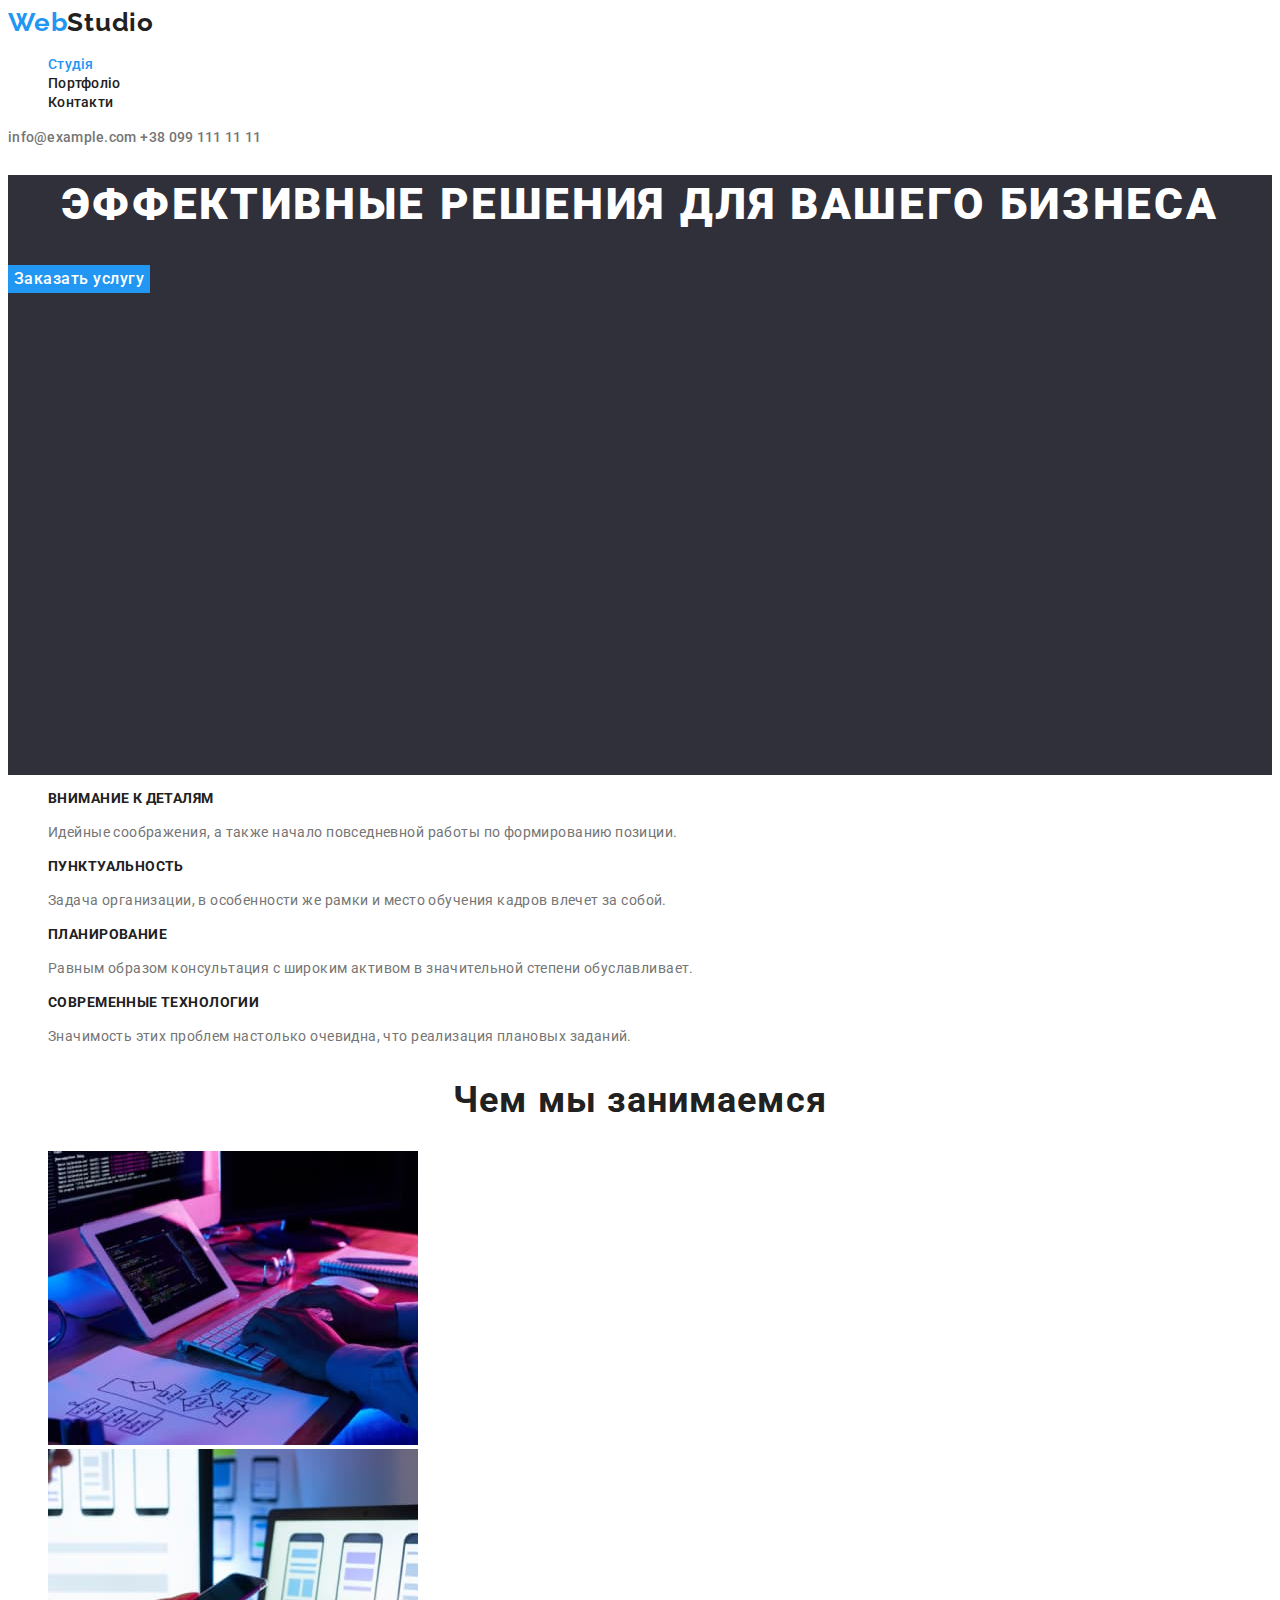
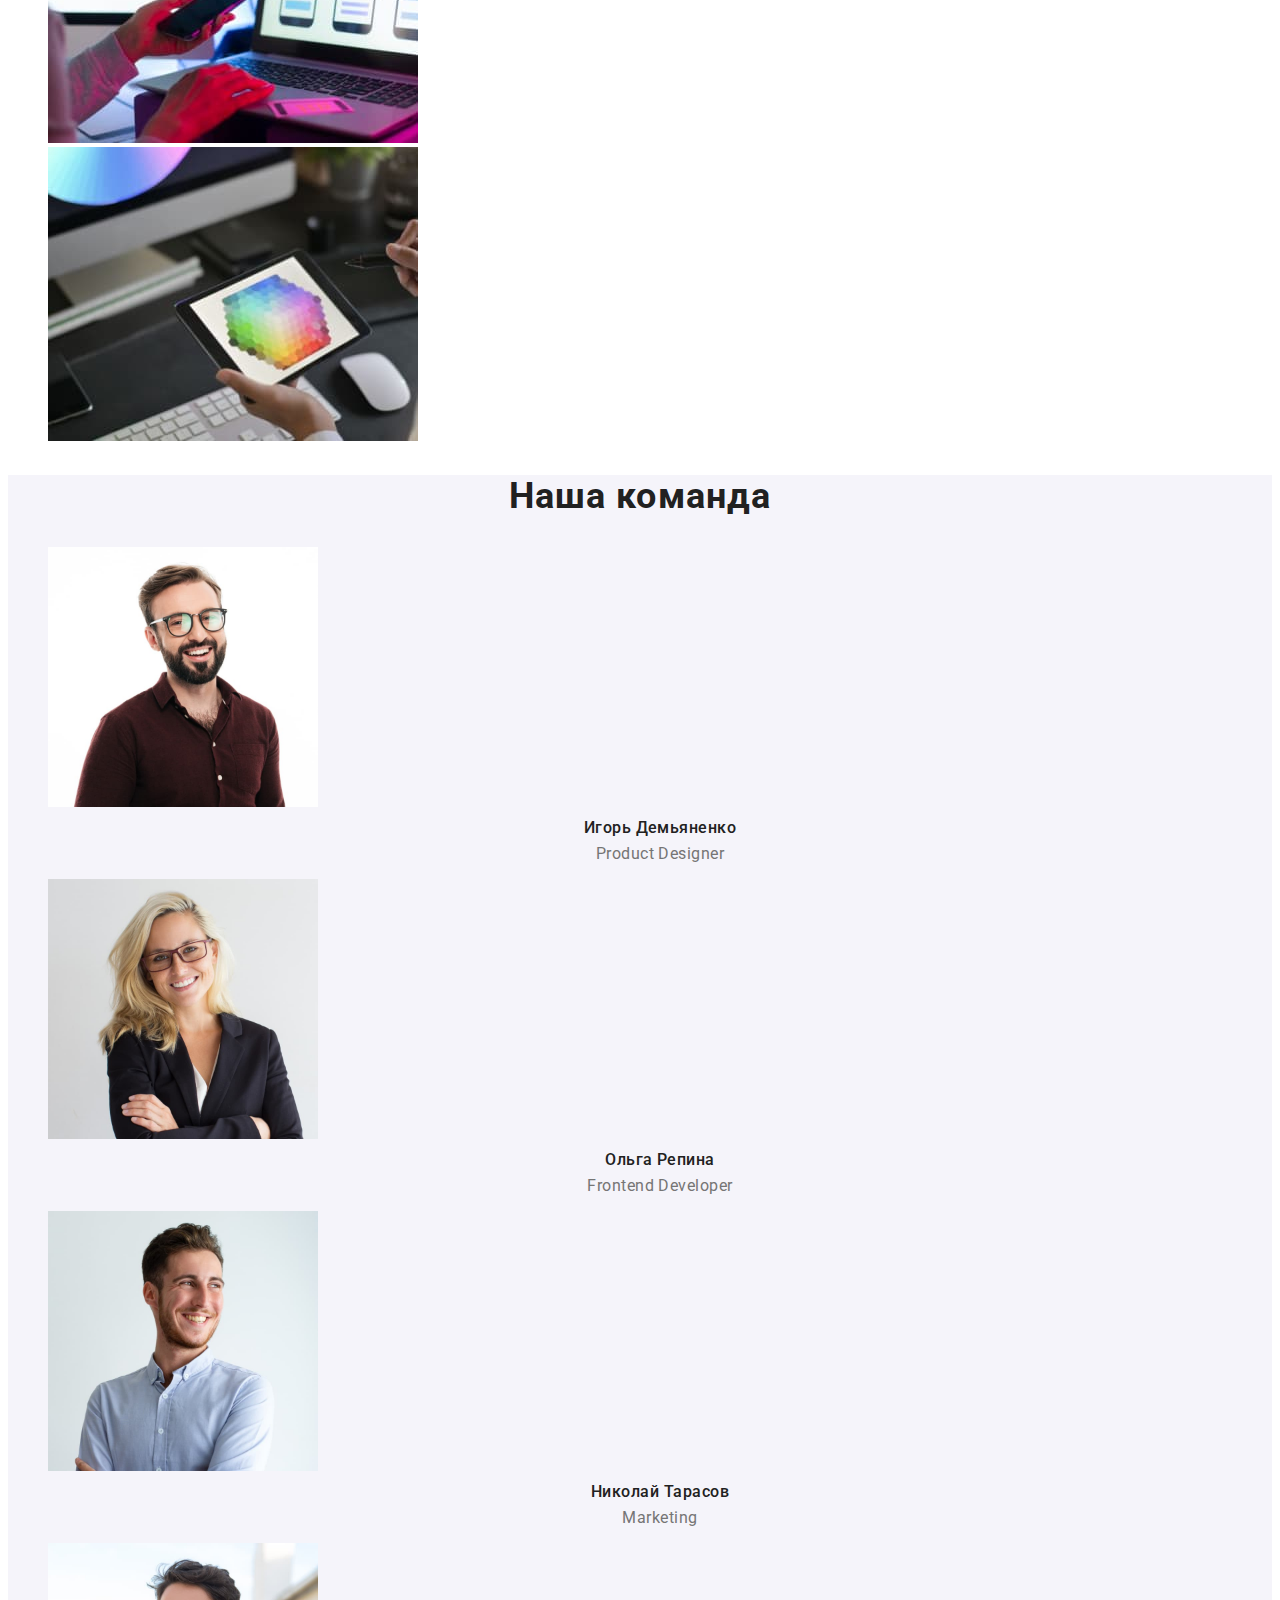
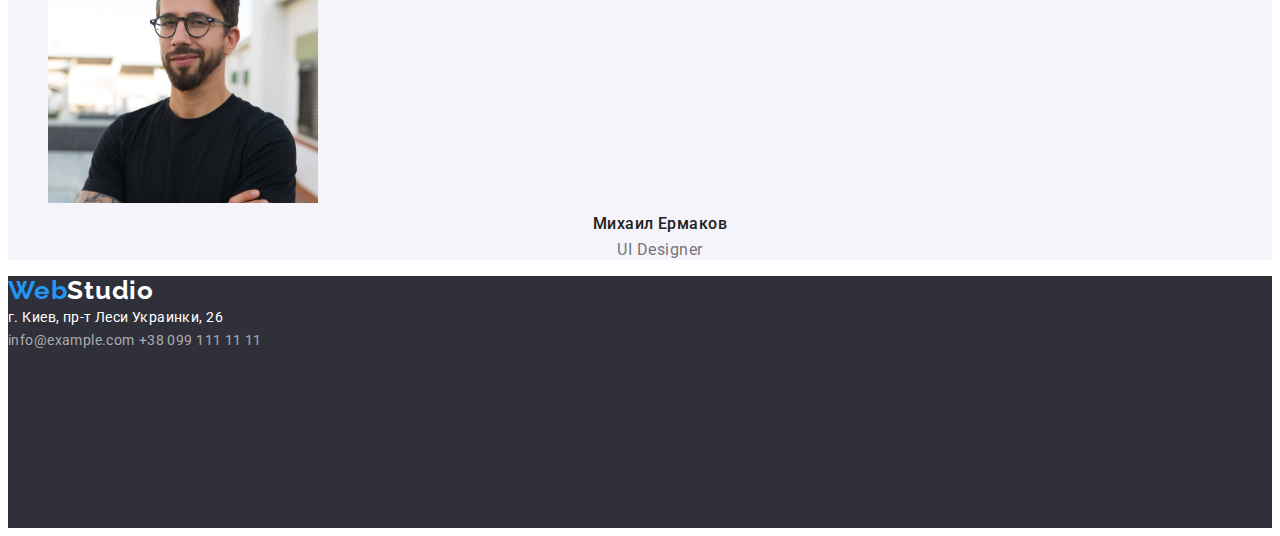
<file: index.html>
<!DOCTYPE html>
<html lang="ru">
  <head>
    <meta charset="UTF-8" />
    <meta http-equiv="X-UA-Compatible" content="IE=edge" />
    <meta name="viewport" content="width=device-width, initial-scale=1.0" />
    <link rel="preconnect" href="https://fonts.gstatic.com" crossorigin />
    <link rel="preconnect" href="https://fonts.googleapis.com" />
    <link
      href="https://fonts.googleapis.com/css2?family=Raleway:wght@700&family=Roboto:wght@400;500;700;900&display=swap"
      rel="stylesheet"
    />
    <link rel="stylesheet" href="./css/styles.css" />
    <title>Studio</title>
  </head>
  <body>
    <header>
      <a href="index.html" class="logo link"
        ><span class="accent-logo">Web</span>Studio</a
      >
      <nav>
        <ul class="page-nav list">
          <li>
            <a href="./index.html" class="page-nav__link current link"
              >Студія</a
            >
          </li>
          <li>
            <a href="./portfolio.html" class="page-nav__link link">Портфоліо</a>
          </li>
          <li><a href="" class="page-nav__link link">Контакти</a></li>
        </ul>
      </nav>
      <a href="mailto:info@example.com" class="contacts-link link"
        >info@example.com</a
      >
      <a href="tel:+380991111111" class="contacts-link link"
        >+38 099 111 11 11</a
      >
    </header>
    <!--Основний розділ-->
    <main>
      <!--Заголовок з кнопкою-->
      <section class="hero">
        <h1 class="hero-title">Эффективные решения для вашего бизнеса</h1>
        <button type="button" class="button">Заказать услугу</button>
      </section>
      <!--Особливості роботи команди-->
      <section class="key-position">
        <ul class="key-positions list">
          <li>
            <h3 class="key-position-title">Внимание к деталям</h3>
            <p class="key-position-text">
              Идейные соображения, а также начало повседневной работы по
              формированию позиции.
            </p>
          </li>
          <li>
            <h3 class="key-position-title">Пунктуальность</h3>
            <p class="key-position-text">
              Задача организации, в особенности же рамки и место обучения кадров
              влечет за собой.
            </p>
          </li>
          <li>
            <h3 class="key-position-title">Планирование</h3>
            <p class="key-position-text">
              Равным образом консультация с широким активом в значительной
              степени обуславливает.
            </p>
          </li>

          <li>
            <h3 class="key-position-title">Современные технологии</h3>
            <p class="key-position-text">
              Значимость этих проблем настолько очевидна, что реализация
              плановых заданий.
            </p>
          </li>
        </ul>
      </section>
      <section class="section">
        <h2 class="section-title">Чем мы занимаемся</h2>
        <ul class="work-examples list">
          <li class="work-example">
            <img
              src="images/img1.jpg"
              alt="Пример нашей работы 1"
              width="370"
            />
          </li>
          <li class="work-example">
            <img
              src="images/img2.jpg"
              alt="Пример нашей работы 2"
              width="370"
            />
          </li>
          <li class="work-example">
            <img
              src="images/img3.jpg"
              alt="Пример нашей работы 3"
              width="370"
            />
          </li>
        </ul>
      </section>
      <!--Наша команда-->
      <section class="section team">
        <h2 class="section-title">Наша команда</h2>
        <ul class="worker-list list">
          <li>
            <img
              src="images/img4.jpg"
              alt="Фото Игорь Демьяненко"
              width="270"
            />
            <h3 class="worker-list__title">Игорь Демьяненко</h3>
            <p class="worker-list__position">Product Designer</p>
          </li>
          <li>
            <img src="images/img5.jpg" alt="Фото Ольга Репина" width="270" />
            <h3 class="worker-list__title">Ольга Репина</h3>
            <p class="worker-list__position">Frontend Developer</p>
          </li>
          <li>
            <img src="images/img6.jpg" alt="Фото Николай Тарасов" width="270" />
            <h3 class="worker-list__title">Николай Тарасов</h3>
            <p class="worker-list__position">Marketing</p>
          </li>
          <li>
            <img src="images/img7.jpg" alt="Фото Михаил Ермаков" width="270" />
            <h3 class="worker-list__title">Михаил Ермаков</h3>
            <p class="worker-list__position">UI Designer</p>
          </li>
        </ul>
      </section>
    </main>
    <!--Підвал з контактами-->
    <footer class="footer">
      <a href="index.html" class="logo link"
        ><span class="accent-logo">Web</span
        ><span class="logo-inverse">Studio</span></a
      >
      <address class="address">г. Киев, пр-т Леси Украинки, 26</address>
      <a href="mailto:info@example.com" class="footer-contacts link"
        >info@example.com</a
      >
      <a href="tel:+380991111111" class="footer-contacts link"
        >+38 099 111 11 11</a
      >
    </footer>
  </body>
</html>
</file>
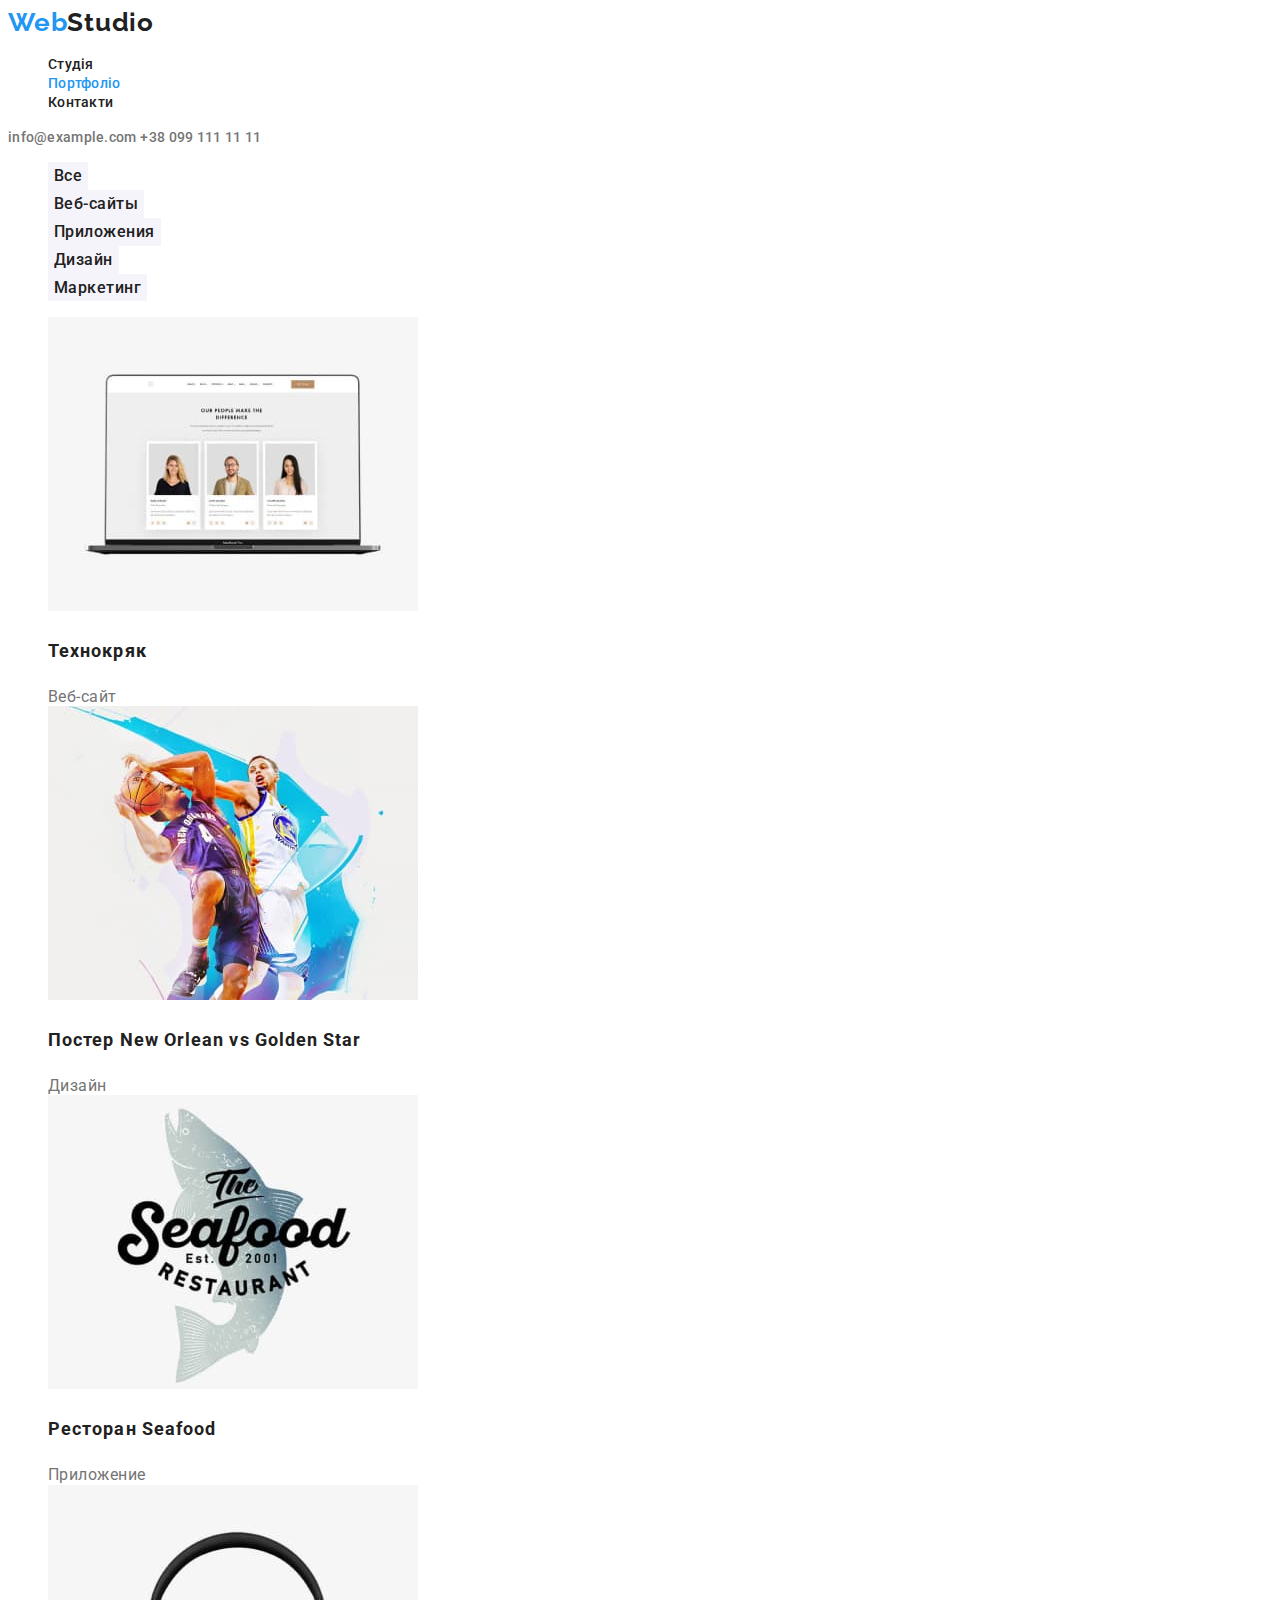
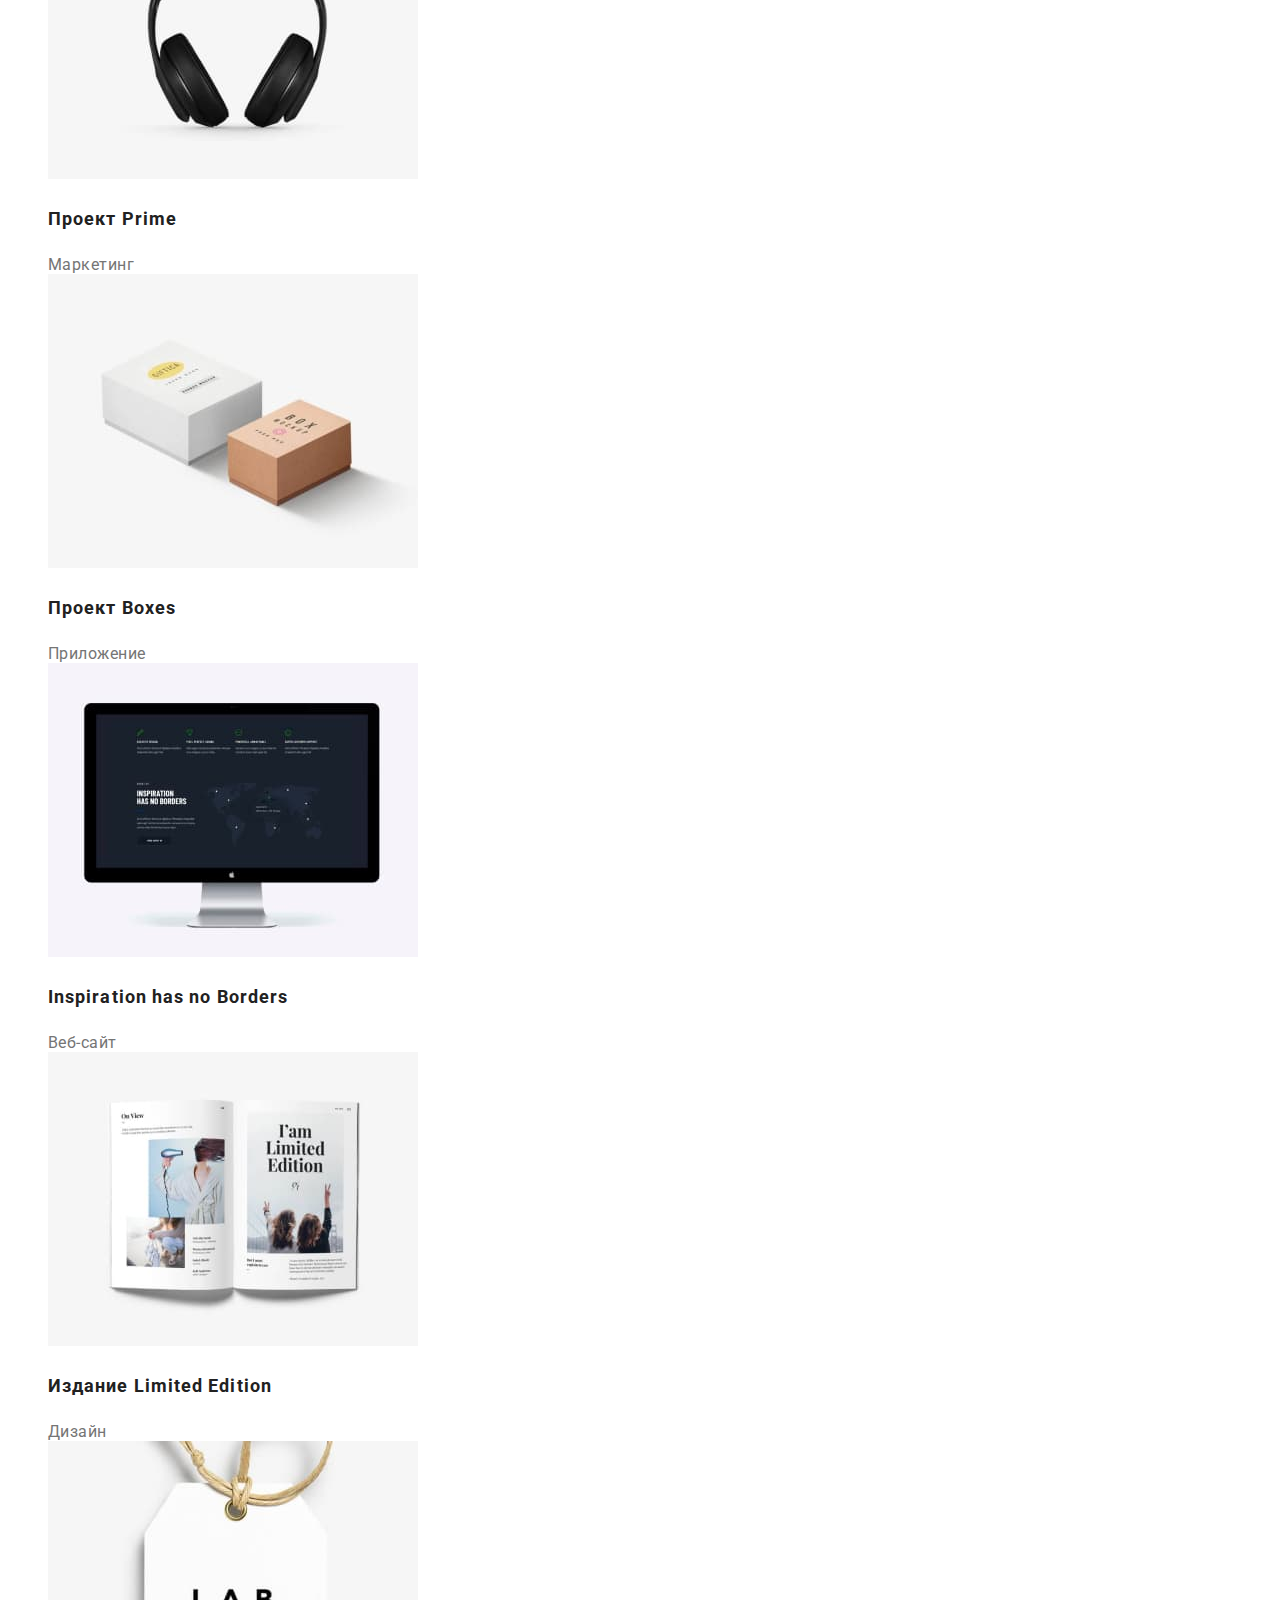
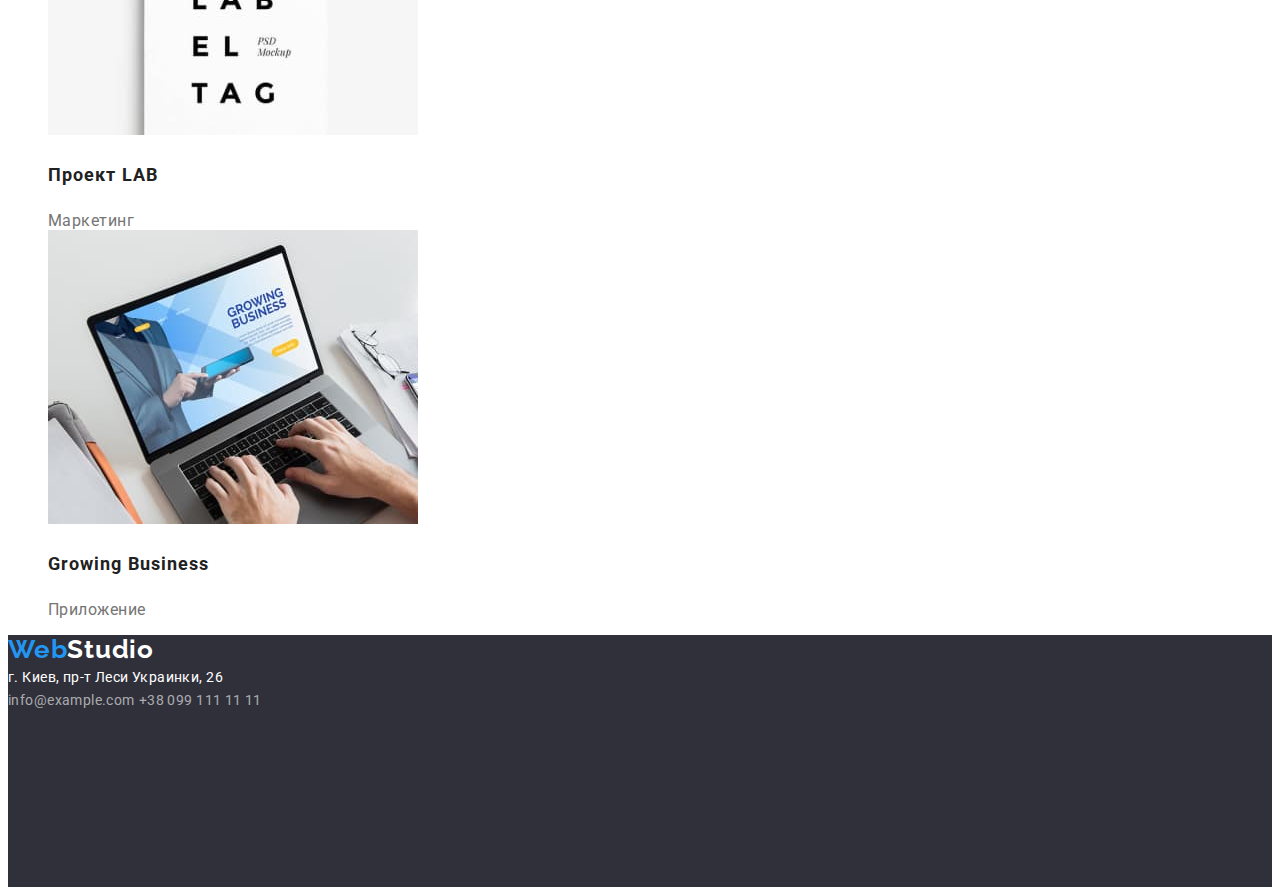
<file: portfolio.html>
<!DOCTYPE html>
<html lang="ru">
  <head>
    <meta charset="UTF-8" />
    <meta http-equiv="X-UA-Compatible" content="IE=edge" />
    <meta name="viewport" content="width=device-width, initial-scale=1.0" />
    <link rel="stylesheet" href="./css/styles.css" />
    <link
      href="https://fonts.googleapis.com/css2?family=Raleway:wght@700&family=Roboto:wght@400;500;700;900&display=swap"
      rel="stylesheet"
    />
    <link rel="stylesheet" href="./css/styles.css" />
    <title>Portfolio</title>
  </head>
  <body>
    <header>
      <a href="index.html" class="logo link"
        ><span class="accent-logo">Web</span>Studio</a
      >
      <nav>
        <ul class="page-nav list">
          <li><a href="./index.html" class="page-nav__link link">Студія</a></li>
          <li>
            <a href="./portfolio.html" class="page-nav__link current link"
              >Портфоліо</a
            >
          </li>
          <li><a href="" class="page-nav__link link">Контакти</a></li>
        </ul>
      </nav>
      <a href="mailto:info@example.com" class="contacts-link link"
        >info@example.com</a
      >
      <a href="tel:+380991111111" class="contacts-link link"
        >+38 099 111 11 11</a
      >
    </header>
    <main>
      <section class="filter-buttons">
        <ul class="filter list">
          <li class="filter-list__item">
            <button type="button" class="filter-list-button">Все</button>
          </li>
          <li class="filter-list__item">
            <button type="button" class="filter-list-button">Веб-сайты</button>
          </li>
          <li class="filter-list__item">
            <button type="button" class="filter-list-button">Приложения</button>
          </li>
          <li class="filter-list__item">
            <button type="button" class="filter-list-button">Дизайн</button>
          </li>
          <li class="filter-list__item">
            <button type="button" class="filter-list-button">Маркетинг</button>
          </li>
        </ul>
        <ul class="project list">
          <li class="project__item">
            <a href="" class="link">
              <img
                src="./images/p1.jpg"
                alt="Изображение сайта Технокряк"
                class="project__image"
                width="370"
              />
              <h3 class="project__label">Технокряк</h3>
              <span class="project__category">Веб-сайт</span>
            </a>
          </li>
          <li class="project__item">
            <a href="" class="link">
              <img
                src="./images/p2.jpg"
                alt="Изображение постера Нью Орлеан"
                class="project__image"
                width="370"
              />
              <h3 class="project__label">Постер New Orlean vs Golden Star</h3>
              <span class="project__category">Дизайн</span>
            </a>
          </li>
          <li class="project__item">
            <a href="" class="link">
              <img
                src="./images/p3.jpg"
                alt="Изображение приложения ресторана Seafood"
                class="project__image"
                width="370"
              />
              <h3 class="project__label">Ресторан Seafood</h3>
              <span class="project__category">Приложение</span>
            </a>
          </li>
          <li class="project__item">
            <a href="" class="link">
              <img
                src="./images/p4.jpg"
                alt="Изображение наушников проекта Прайм"
                class="project__image"
                width="370"
              />
              <h3 class="project__label">Проект Prime</h3>
              <span class="project__category">Маркетинг</span>
            </a>
          </li>
          <li class="project__item">
            <a href="" class="link">
              <img
                src="./images/p5.jpg"
                alt="Изображение коробок"
                class="project__image"
                width="370"
              />
              <h3 class="project__label">Проект Boxes</h3>
              <span class="project__category">Приложение</span>
            </a>
          </li>
          <li class="project__item">
            <a href="" class="link">
              <img
                src="./images/p6.jpg"
                alt="Изображения сайта"
                class="project__image"
                width="370"
              />
              <h3 class="project__label">Inspiration has no Borders</h3>
              <span class="project__category">Веб-сайт</span>
            </a>
          </li>
          <li class="project__item">
            <a href="" class="link">
              <img
                src="./images/p7.jpg"
                alt="Изображение дизайна книги"
                class="project__image"
                width="370"
              />
              <h3 class="project__label">Издание Limited Edition</h3>
              <span class="project__category">Дизайн</span>
            </a>
          </li>
          <li class="project__item">
            <a href="" class="link">
              <img
                src="./images/p8.jpg"
                alt="Изображение дизайна"
                class="project__image"
                width="370"
              />
              <h3 class="project__label">Проект LAB</h3>
              <span class="project__category">Маркетинг</span>
            </a>
          </li>
          <li class="project__item">
            <a href="" class="link">
              <img
                src="./images/p9.jpg"
                alt="Скриншот приложения компании Growing Business"
                class="project__image"
                width="370"
              />
              <h3 class="project__label">Growing Business</h3>
              <span class="project__category">Приложение</span>
            </a>
          </li>
        </ul>
      </section>
    </main>
    <!--Підвал з контактами-->
    <footer class="footer">
      <a href="index.html" class="logo link"
        ><span class="accent-logo">Web</span
        ><span class="logo-inverse">Studio</span></a
      >
      <address class="address">г. Киев, пр-т Леси Украинки, 26</address>
      <a href="mailto:info@example.com" class="footer-contacts link"
        >info@example.com</a
      >
      <a href="tel:+380991111111" class="footer-contacts link"
        >+38 099 111 11 11</a
      >
    </footer>
  </body>
</html>
</file>
<file: css/styles.css>
:root {
  --primary-text-color: #757575;
  --second-font-color: #212121;
  --accent-color: #2196f3;
  --primary-white-color: #ffffff;
  --bg-grey-color: #2f303a;
  --secondary-section-background: #f5f4fa;
  --footer-contacts-text-color: rgba(255, 255, 255, 0.6);
}

body {
  background-color: var(--primary-white-color);
  color: var(--primary-text-color);
  font-family: Roboto, monospace;
}

.list {
  list-style: none;
}

.link {
  text-decoration: none;
}

/* основний колір тексту #212121  */
/* вторинний колір тексту #757575 */
/* білий колір FFFFFF */
/* акцентний колір #2196F3 */
/* фон героя 2F303A */
/* колір тексту контактів у футері rgba(255, 255, 255, 0.6) */
/* фон шапки background: #FFFFFF; */
/* колір фону білий #E5E5E5 */
/* вторинний фон: #F5F4FA; */

/* ХЕДЕР */
.logo {
  color: var(--second-font-color);
  font-family: Raleway, sans-serif;
  font-weight: 700;
  font-size: 26px;
  line-height: 1.15;
  letter-spacing: 0.03em;
}

.accent-logo {
  color: var(--accent-color);
}

.page-nav__link {
  color: var(--second-font-color);
  font-weight: 500;
  font-size: 14px;
  line-height: 1.14;
  letter-spacing: 0.02em;
}

.page-nav__link:hover,
.page-nav__link:focus {
  color: var(--accent-color);
}

.page-nav__link.current {
  color: var(--accent-color);
}

.contacts-link {
  color: var(--primary-text-color);
  font-weight: 500;
  font-size: 14px;
  line-height: 1.14;
  letter-spacing: 0.02em;
}

.contacts-link:hover,
.contacts-link:focus {
  color: var(--accent-color);
}

/* ГЕРОЙ */
.hero-title {
  color: var(--primary-white-color);
  font-weight: 900;
  font-size: 44px;
  line-height: 1.36;
  text-align: center;
  letter-spacing: 0.06em;
  text-transform: uppercase;
}

.hero {
  background-color: var(--bg-grey-color);
  height: 600px;
}

.button {
  color: var(--primary-white-color);
  background-color: var(--accent-color);
  border: none;
  font-family: inherit;
  font-weight: 500;
  font-size: 16px;
  line-height: 1.62;
  text-align: center;
  letter-spacing: 0.03em;

  cursor: pointer;
}

/* СЕКЦІЯ ОСОБЛИВОСТІ */
.section-title {
  color: var(--second-font-color);
  font-weight: 700;
  font-size: 36px;
  line-height: 1.17;
  text-align: center;
  letter-spacing: 0.03em;
}

.key-position-title {
  color: var(--second-font-color);
  font-weight: 700;
  font-size: 14px;
  line-height: 1.14;
  letter-spacing: 0.03em;
  text-transform: uppercase;
}

.key-position-text {
  font-size: 14px;
  line-height: 1.71;
  letter-spacing: 0.03em;
}

/* СЕКЦІЯ ПРО КОМАНДУ */

.team {
  background-color: var(--secondary-section-background);
}

.worker-list__title {
  color: var(--second-font-color);
  font-weight: 500;
  font-size: 16px;
  line-height: 1.19px;
  text-align: center;
  letter-spacing: 0.03em;
}

.worker-list__position {
  font-size: 16px;
  line-height: 1.19;
  text-align: center;
  letter-spacing: 0.03em;
}

/* ФУТЕР */
.footer {
  background-color: var(--bg-grey-color);
  height: 252px;
}

.logo-inverse {
  color: var(--primary-white-color);
}

.address {
  color: var(--primary-white-color);
  font-size: 14px;
  line-height: 24px;
  letter-spacing: 0.03em;
  font-style: normal;
}

.footer-contacts {
  color: var(--footer-contacts-text-color);
  font-size: 14px;
  line-height: 1.71;
  letter-spacing: 0.03em;
}

/* ПОРТФОЛІО */
/* КНОПКИ ФІЛЬТРУ ПОРТФОЛІО*/
.filter-list-button {
  color: var(--second-font-color);
  background-color: var(--secondary-section-background);
  border: none;
  font-family: inherit;
  font-weight: 500;
  font-size: 16px;
  line-height: 1.62;
  text-align: center;
  letter-spacing: 0.03em;

  cursor: pointer;
}

.filter-list-button:hover {
  color: var(--primary-white-color);
  background-color: var(--accent-color);
  border: none;
}

/* СЕКЦІЯ ПРОЕКТИ */

.project__label {
  color: var(--second-font-color);
  font-weight: 700;
  font-size: 18px;
  line-height: 2;
  letter-spacing: 0.06em;
}

.project__category {
  color: var(--primary-text-color);
  font-size: 16px;
  line-height: 1.19;
  text-align: center;
  letter-spacing: 0.03em;
}
</file>
